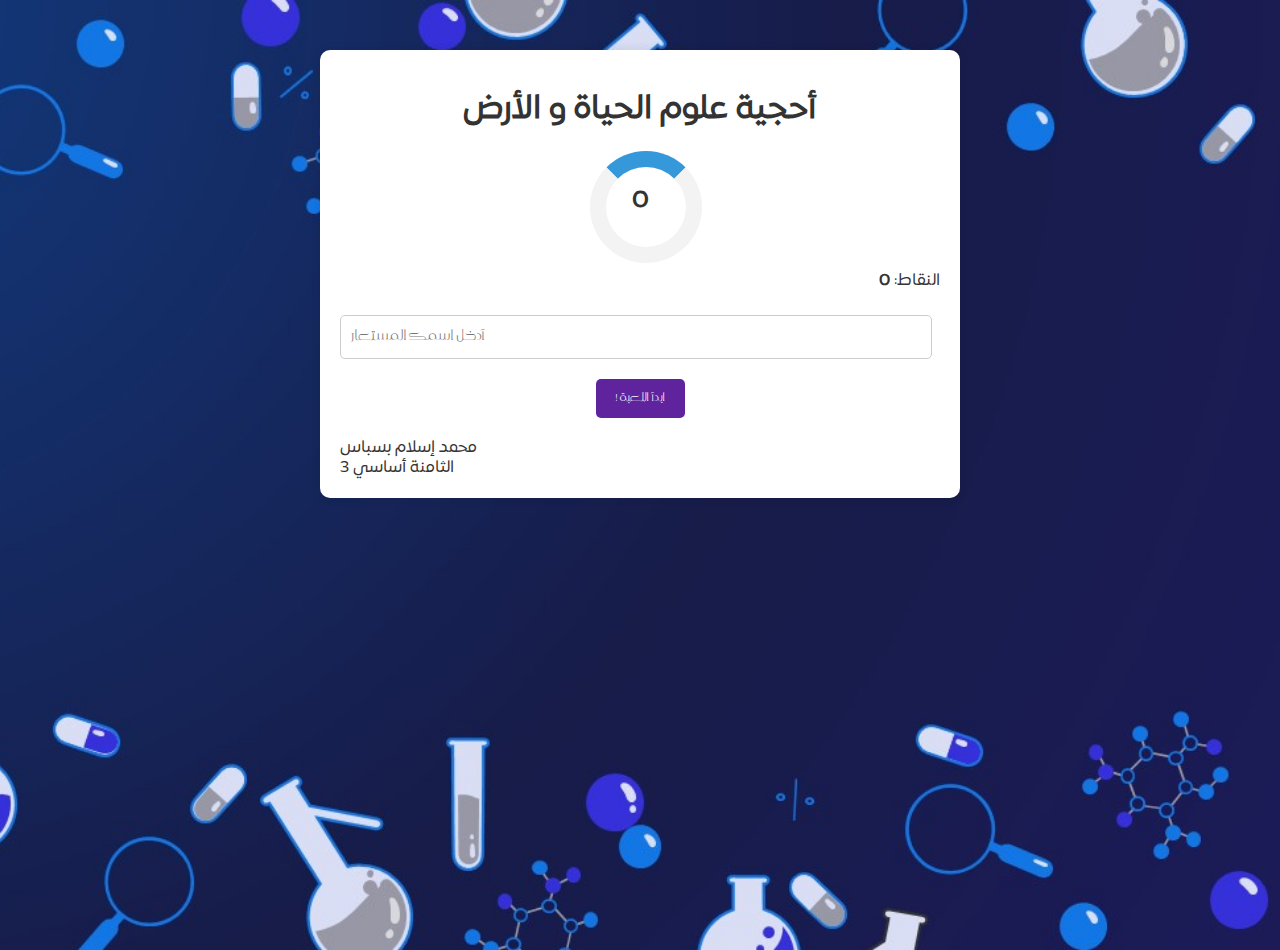
<file: index.html>
<!DOCTYPE html>
<html lang="en">
<head>
    <meta charset="UTF-8">
    <meta name="viewport" content="width=device-width, initial-scale=1.0">
    <title>Quiz Game</title>
    <link rel="stylesheet" href="styles.css">
</head>
<body>
    <div class="container">
        <h1>أحجية علوم الحياة و الأرض</h1>
        <div class="timer-container">
            <div class="timer-circle"></div>
            <div id="timerText" class="timer-text">0</div>
        </div>
        <div id="score">النقاط: <span id="scoreDisplay">0</span></div>
        <p id="question"></p>
        <div id="options"></div>
        <!-- Nickname input -->
        <input type="text" id="nicknameInput" placeholder="أدخل اسمك المستعار">
        <!-- Submit button for nickname -->
        <button id="submitNickname">! ابدأ اللعبة</button>
        <!-- Input answer -->
        <input type="text" id="textInput" placeholder="Type your answer">
        <!-- Submit button for answer -->
        <button id="submitButton">ارسل</button>
        <p id="result"></p>
        <!-- Leaderboard -->
        <div class="bottom-right-text">محمد إسلام بسباس</div>
        <div class="bottom-left-text">الثامنة أساسي 3</div>
    </div>

    <div class="loader-container" id="loaderContainer">
        <div class="loader"></div>
        <div class="loading-text" id="loadingText"></div>
    </div>

    <script src="script.js"></script>
</body>
</html>
</file>
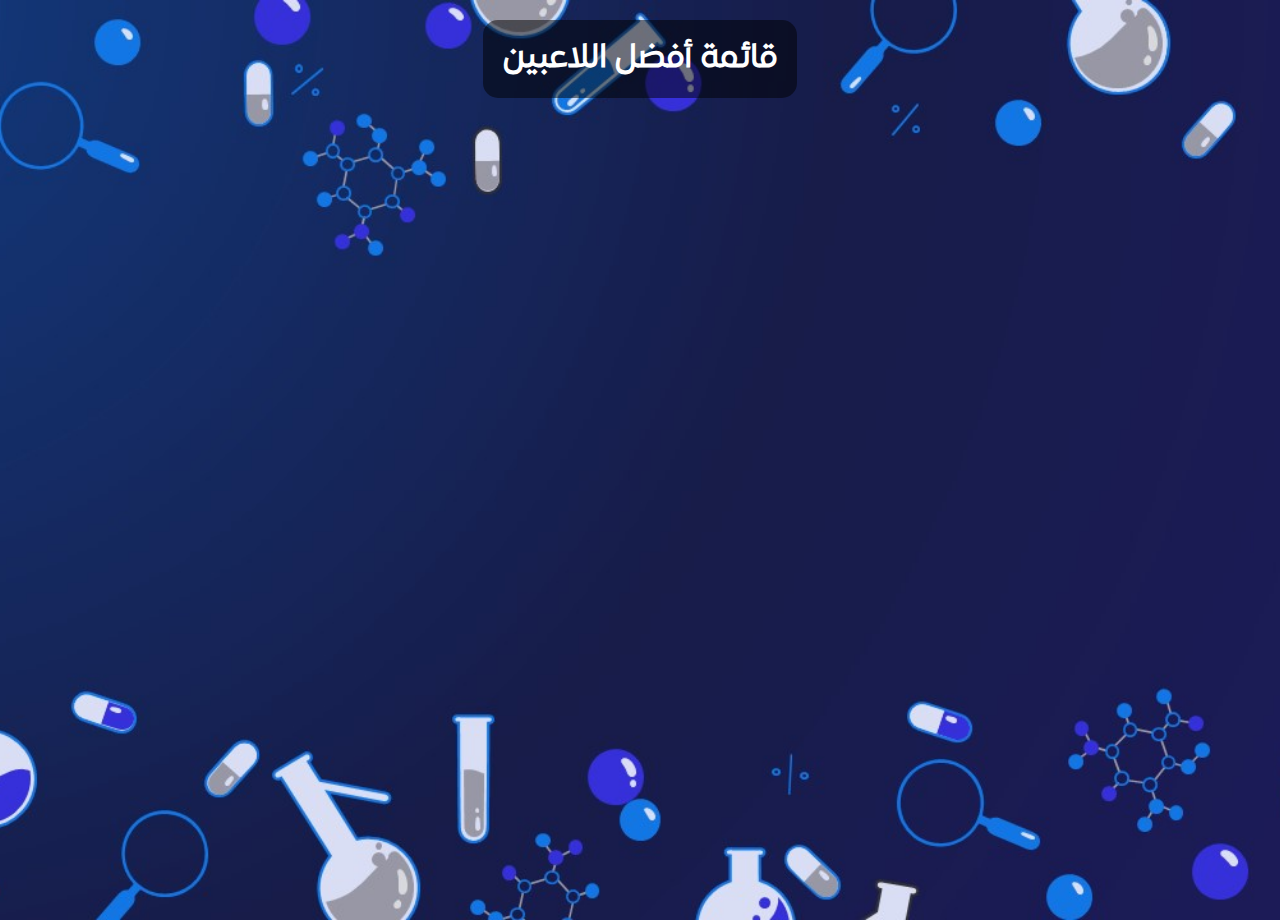
<file: dashboard.html>
<!DOCTYPE html>
<html lang="en">
<head>
    <meta charset="UTF-8">
    <meta name="viewport" content="width=device-width, initial-scale=1.0">
    <title>Leaderboard</title>
    <style>
        /* Import custom fonts */
        @font-face {
            font-family: Expo Arabic;
            src: url('ExpoArabic-Book.woff2') format('woff2');
        }
        @font-face {
            font-family: Muslimah;
            src: url('Muslimah-Thin (1).woff2') format('woff2');
        }

        /* Global styles */
        body {
            font-family: Expo Arabic, sans-serif; /* Use Expo Arabic as primary font */
            background-image: url('Science-Background.jpg');
            background-size: cover;
            background-position: center center;
            background-repeat: no-repeat;
            margin: 0;
            padding: 0;
            color: #333;
            height: 100vh;
            text-align: center; /* Center align all text */
        }
                .title-container {
            background-color: rgba(0, 0, 0, 0.5); /* Semi-transparent gray background color */
            border-radius: 15px; /* Rounded corners */
            padding: 20px; /* Add some padding for spacing */
            margin: 20px auto; /* Center the box */
            width: fit-content; /* Adjust width to fit content */
            max-width: 80%; /* Limit maximum width */
        }

        h1 {
            margin: 0; /* Remove default margin */
            font-family: Expo Arabic, sans-serif; /* Use Muslimah font for the title */
            color: #fff
        }

        /* Table styles */
        table {
            font-family: Muslimah, sans-serif; /* Use Muslimah for table font */
            width: 80%; /* Expand table width for better readability */
            margin: 20px auto;
            border-collapse: collapse;
            border: 1px solid #ddd;
            border-radius: 10px; /* Add rounded corners */
            overflow: hidden; /* Ensure rounded corners are applied correctly */
            background-color: #fff;
        }

        th, td {
            padding: 12px; /* Increase cell padding for better spacing */
            text-align: center; /* Center align table content */
            border-bottom: 1px solid #ddd;
        }

        th {
            background-color: #f9f9f9;
            font-weight: bold; /* Make header cells bold for emphasis */
        }

        tr:nth-child(even) {
            background-color: #f2f2f2;
        }

        tr:hover {
            background-color: #e0e0e0;
        }
    </style>
</head>
<body>
     <div class="title-container">
        <h1>قائمة أفضل اللاعبين</h1> <!-- Leaderboard title in Arabic -->
    </div>
    <div id="json-content">
        <!-- Leaderboard table will be populated here -->
    </div>

    <script src="scripts.js"></script>
</body>
</html>
</file>
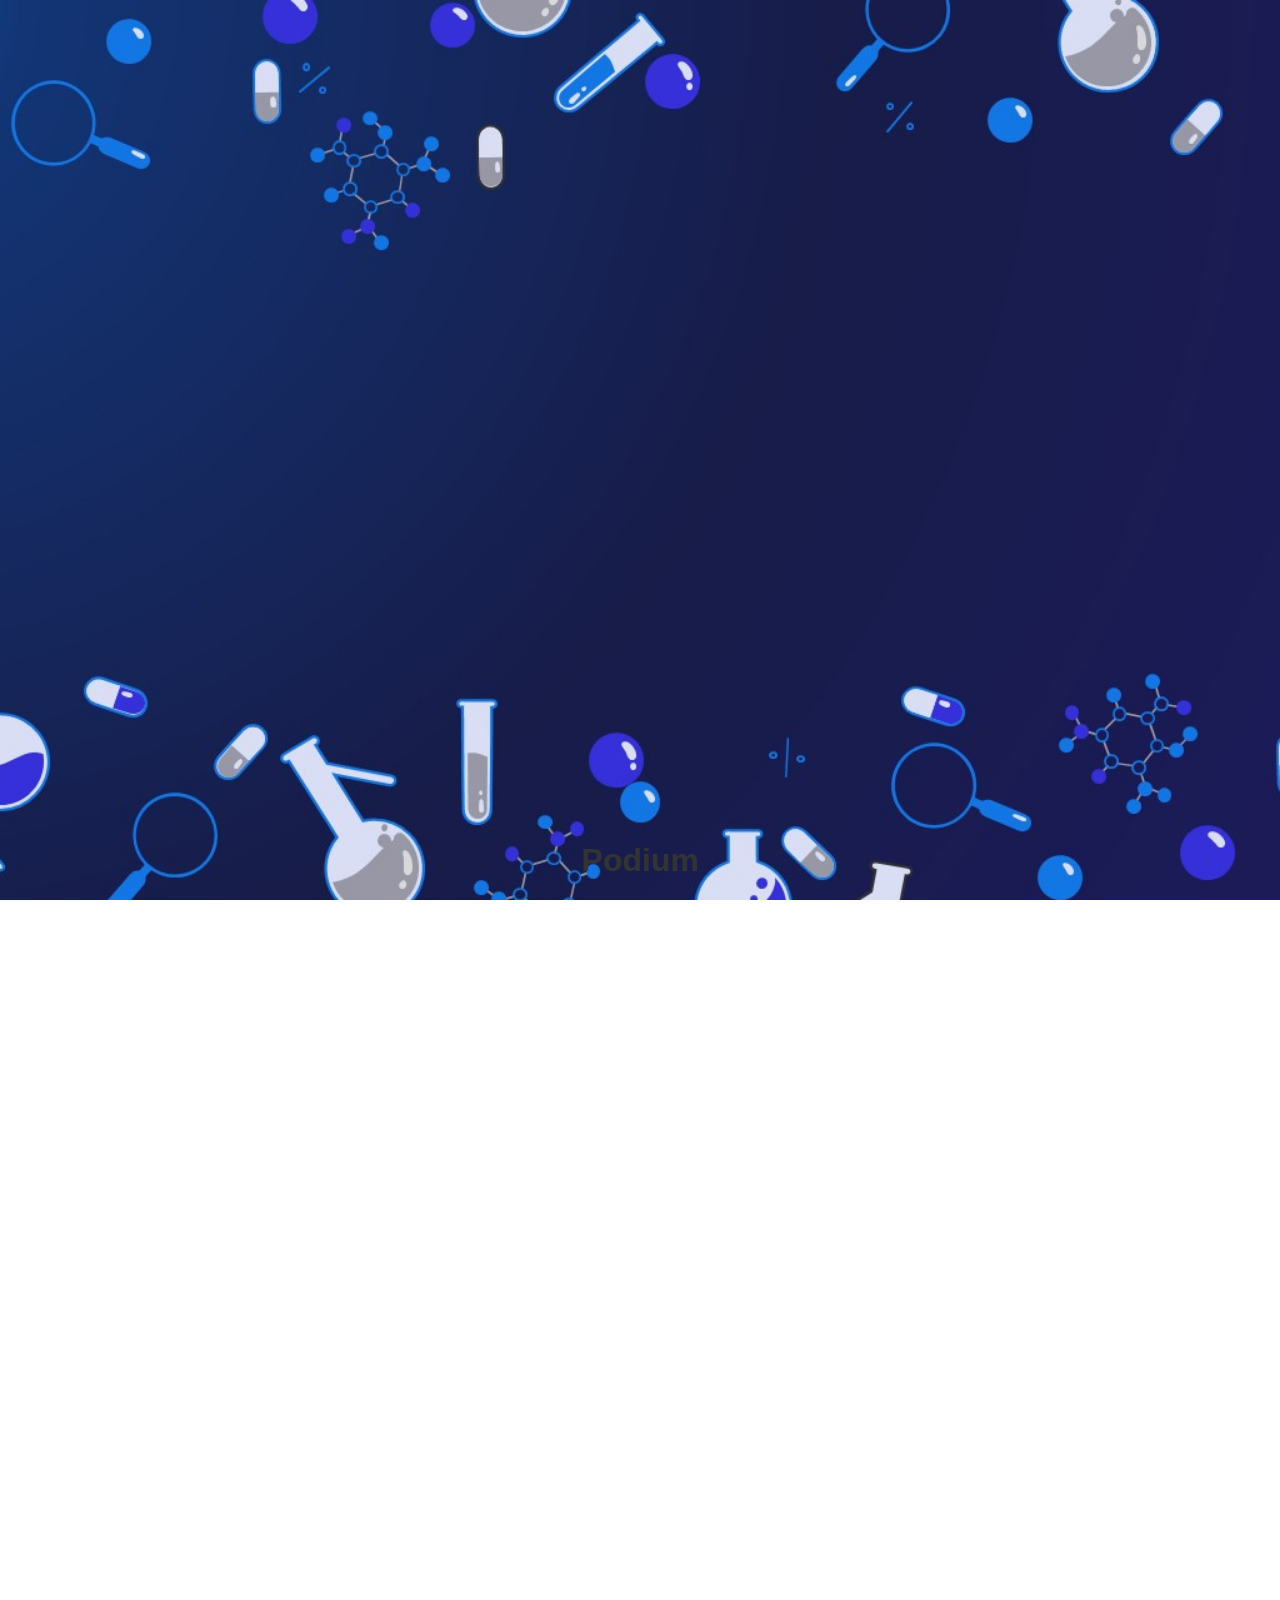
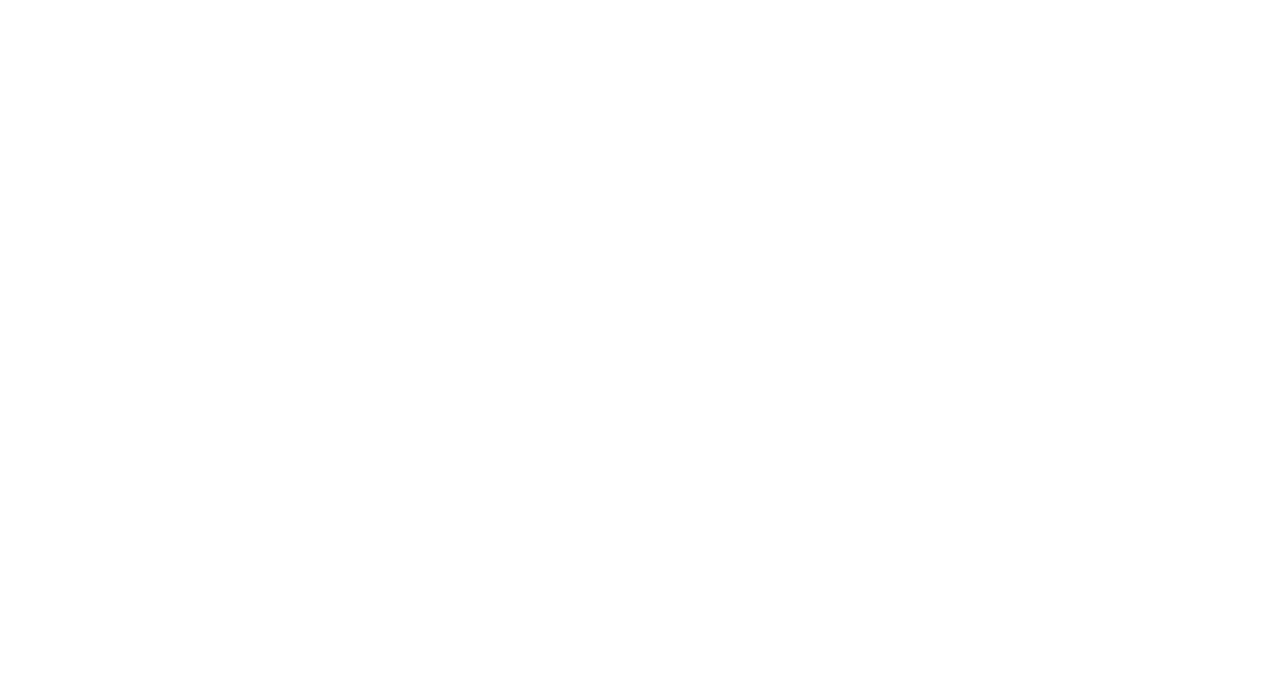
<file: podium.html>
<!doctype html>
<html lang="en">
  <head>
    <meta charset="UTF-8" />
    <meta name="viewport" content="width=device-width, initial-scale=1.0" />
    <title>Podium Page</title>
    <style>
      body {
        font-family:
          Expo Arabic,
          sans-serif;
        background-image: url("Science-Background.jpg");
        background-size: cover;
        background-position: center;
        background-repeat: no-repeat;
        margin: 0;
        overflow-x: hidden; /* Prevent horizontal scrolling */
        overflow-y: hidden; /* Prevent horizontal scrolling */

        padding: 0;
        color: #333;
        height: 100vh; /* Set the body height to fill the viewport */
        display: flex;
        align-items: flex-end; /* Align items to the bottom */
        justify-content: center; /* Align items horizontally */
      }

      h1 {
        text-align: center;
        color: #333;
      }

      .bronze-medal {
        background-image: url("winner 3.png");
        width: 700px;
        height: 700px;
        background-size: cover;
        background-position: center;
        background-repeat: no-repeat;
        transition:
          transform 0.5s,
          opacity 0.5s;
        opacity: 0;
        position: absolute;
        bottom: 0;
        left: 85%;
        transform: translateX(-50%) translateY(200%);
      }
      .gold-medal {
        background-image: url("winner 1.png");
        width: 700px;
        height: 700px;
        background-size: cover;
        background-position: center;
        background-repeat: no-repeat;
        transition:
          transform 0.5s,
          opacity 0.5s;
        opacity: 0;
        position: absolute;
        bottom: 0;
        left: 50%;
        transform: translateX(-50%) translateY(200%);
      }
      .silver-medal {
        background-image: url("winner 2.png");
        width: 700px;
        height: 700px;
        background-size: cover;
        background-position: center;
        background-repeat: no-repeat;
        transition:
          transform 0.5s,
          opacity 0.5s;
        opacity: 0;
        position: absolute;
        bottom: 0;
        left: 15%;
        transform: translateX(-50%) translateY(200%);
      }
      .silver-player {
        font-size: 24px;
        font-weight: bold;
        text-align: center;
        opacity: 0;
        transition: opacity 0.5s;
        position: absolute;
        top: calc(
          40% - 120px
        ); /* Adjusted to be above the bronze medal by 20px */
        left: 15%;
        transform: translate(-50%, -50%);
        color: #fff;
      }
      .gold-player {
        font-size: 24px;
        font-weight: bold;
        text-align: center;
        opacity: 0;
        transition: opacity 0.5s;
        position: absolute;
        top: calc(
          25% - 120px
        ); /* Adjusted to be above the bronze medal by 20px */
        left: 50%;
        transform: translate(-50%, -50%);
        color: #fff;
      }
      .bronze-player {
        font-size: 24px;
        font-weight: bold;
        text-align: center;
        opacity: 0;
        transition: opacity 0.5s;
        position: absolute;
        top: calc(
          50% - 120px
        ); /* Adjusted to be above the bronze medal by 20px */
        left: 85%;
        transform: translate(-50%, -50%);
        color: #fff;
      }
      .player-animation {
        opacity: 1;
      }

      @keyframes fadeIn {
        from {
          opacity: 0;
        }
        to {
          opacity: 1;
        }
      }

      @keyframes flyIn {
        from {
          transform: translateX(-50%) translateY(200%);
        }
        to {
          transform: translateX(-50%) translateY(0);
        }
      }
    </style>
  </head>
  <body>
    <h1>Podium</h1>
    <div class="medal bronze-medal" id="bronzeMedal"></div>
    <div class="player bronze-player" id="bronzePlayer"></div>
    <div class="medal silver-medal" id="silverMedal"></div>
    <div class="player silver-player" id="silverPlayer"></div>
    <div class="medal gold-medal" id="goldMedal"></div>
    <div class="player gold-player" id="goldPlayer"></div>

    <script>
      document.addEventListener("DOMContentLoaded", function () {
        // Fetch JSON data from server
        fetch("https://pacific-aboard-stock.glitch.me/get-scores")
          .then((response) => response.json())
          .then((jsonData) => {
            // Process the fetched JSON data
            displayScores(jsonData);
          })
          .catch((error) => console.error("Error fetching scores:", error));
      });

      function displayScores(scores) {
        // Assuming scores is an array of objects with 'nickname' and 'score' properties
        // Sort the scores by descending order of scores
        scores.sort((a, b) => b.score - a.score);

        // Select the top 3 scores
        const topThree = scores.slice(0, 3);

        // Assuming you have elements with IDs 'goldPlayer', 'silverPlayer', and 'bronzePlayer'
        const bronzePlayer = document.getElementById("bronzePlayer");
        const silverPlayer = document.getElementById("silverPlayer");
        const goldPlayer = document.getElementById("goldPlayer");

        // Update the player names with the top 3 scores
        if (topThree.length >= 3) {
          bronzePlayer.textContent = topThree[2].nickname;
          silverPlayer.textContent = topThree[1].nickname;
          goldPlayer.textContent = topThree[0].nickname;
        }

        // Add fly-in animation to bronze medal
        const bronzeMedal = document.getElementById("bronzeMedal");
        bronzeMedal.style.opacity = 1;
        bronzeMedal.style.animation = "flyIn 1s ease forwards";

        // Add animation class to player name
        setTimeout(() => {
          bronzePlayer.style.opacity = 1;
          bronzePlayer.style.animation = "fadeIn 0.5s ease forwards";

          // Add fly-in animation to silver medal
          const silverMedal = document.getElementById("silverMedal");
          silverMedal.style.opacity = 1;
          silverMedal.style.animation = "flyIn 1s ease forwards";

          // Add animation class to silver player
          setTimeout(() => {
            silverPlayer.style.opacity = 1;
            silverPlayer.style.animation = "fadeIn 0.5s ease forwards";

            // Add fly-in animation to gold medal
            const goldMedal = document.getElementById("goldMedal");
            goldMedal.style.opacity = 1;
            goldMedal.style.animation = "flyIn 1s ease forwards";

            // Add animation class to gold player
            setTimeout(() => {
              goldPlayer.style.opacity = 1;
              goldPlayer.style.animation = "fadeIn 0.5s ease forwards";
            }, 2000); // Wait for 1 second after gold medal fly in
          }, 1000); // Wait for 1 second after silver player fade in
        }, 1000); // Wait for 1 second after bronze medal fly in
      }
    </script>
  </body>
</html>
</file>
<file: styles.css>
@font-face {
    font-family: Expo Arabic; /* Name of the font family */
    src: url('ExpoArabic-Book.woff2') format('woff2'); /* Source of the font file */
}
@font-face {
    font-family: Muslimah; /* Name of the font family */
    src: url('Muslimah-Thin (1).woff2') format('woff2'); /* Source of the font file */
}
body {
        font-family: Expo Arabic, sans-serif;
        background-image: url('Science-Background.jpg');
        background-size: cover;
        background-position: center;
        background-repeat: no-repeat;
        margin: 0;
     overflow-y: hidden; /* Prevent horizontal scrolling */
        padding: 0;
        color: #333;

        height: 100vh; /* Set the body height to fill the viewport */

    }

    .container {
        max-width: 600px;
        margin: 50px auto;
        background-color: #fff;
        padding: 20px;
        border-radius: 10px;
        box-shadow: 0 0 10px rgba(0, 0, 0, 0.1);
        animation: fadeIn 0.5s ease;
    }

    @keyframes fadeIn {
        from {
            opacity: 0;
        }
        to {
            opacity: 1;
        }
    }

    h1 {
        text-align: center;
        color: #333;
    }

    #timer, #score {
        text-align: right;
        margin-bottom: 10px;
    }

    #timerText, #scoreDisplay {
        font-weight: bold;
        color: #333;
    }

    #question {
        text-align: center;
        font-size: 24px;
        margin-bottom: 20px;
    }

    #options {
        text-align: center;
    }

    .option {
        display: inline-block;
        margin: 10px;
        padding: 10px 20px;
        background-color: #5e239d;
        color: #fff;
        border: none;
        border-radius: 5px;
        cursor: pointer;
        transition: background-color 0.3s;
    }

    .option:hover {
        background-color: #4b1a7a;
    }

    #textInput {
        width: calc(100% - 40px);
        padding: 10px;
        margin: 10px 0;
        border: 1px solid #5e239d;
        border-radius: 5px;
        color: #5e239d;
        font-size: 16px;
        transition: border-color 0.3s;
        display: none;
    }

    #textInput:focus {
        border-color: #4b1a7a;
    }

    button {
        display: none;
        font-family: 'Muslimah', sans-serif;
        margin: 20px auto;
        padding: 10px 20px;
        background-color: #5e239d;
        color: #fff;
        border: none;
        border-radius: 5px;
        cursor: pointer;
        transition: background-color 0.3s;
    }

    button:hover {
        background-color: #4b1a7a;
    }

    #result {
        text-align: center;
        font-weight: bold;
        font-size: 18px;
        margin-top: 20px;
        color: #5e239d;
    }

    .correct-answer {
        background-color: #28a745;
        color: #fff;
        padding: 10px;
        border-radius: 5px;
        text-align: center;
        animation: correctAnimation 1s ease-in-out;
    }

    @keyframes correctAnimation {
        0% {
            transform: scale(0.9);
        }
        50% {
            transform: scale(1.1);
        }
        100% {
            transform: scale(1);
        }
    }

    .loader-container {
        position: fixed;
        top: 0;
        left: 0;
        width: 100%;
        height: 100%;
        background-color: rgba(0, 0, 0, 0.5);
        display: none;
        justify-content: center;
        align-items: center;
        z-index: 9999;
    }

    .loader {
        border: 8px solid #f3f3f3;
        border-radius: 50%;
        border-top: 8px solid #3498db;
        width: 40px;
        height: 40px;
        animation: spin 2s linear infinite;
        margin: 20px auto;
    }

    @keyframes spin {
        0% { transform: rotate(0deg); }
        100% { transform: rotate(360deg); }
    }

    .loading-text {
        text-align: center;
        font-size: 18px;
        color: #fff;
        margin-top: 20px;
    }

    .timer-container {
        position: relative;
        width: 100px;
        height: 100px;
        margin: 20px auto;
    }
    #nicknameInput {
        width: 95%;
        font-family: 'Muslimah', sans-serif;
        padding: 10px;
        margin: 10px 0;
        border: 1px solid #ccc;
        border-radius: 5px;
        font-size: 16px;
        transition: border-color 0.3s;
    }
    
    #nicknameInput:focus {
        border-color: #5e239d;
        outline: none;
    }
    
    .timer-circle {
        border: 16px solid #f3f3f3;
        border-radius: 50%;
        border-top: 16px solid #3498db;
        width: 80px;
        height: 80px;
        animation: spin 2s linear infinite;
        margin: 20px auto;
    }

    .timer-text {
        position: absolute;
        top: 50%;
        left: 50%;
        transform: translate(-50%, -50%);
        font-size: 24px;
        font-weight: bold;
        color: #5e239d;
        line-height: 80px; /* Equal to the height of the circle */
    }

    @media only screen and (max-width: 599px) {
        body {
            font-size: 16px; /* Adjust font size for better readability on mobile */
        }
    
        .container {
            width: 90%; /* Adjusted width for better responsiveness */
            margin: 20px auto; /* Reduce margin for smaller screens */
        }
    
        h1 {
            font-size: 24px; /* Decrease heading font size for mobile */
        }
    
        #question {
            font-size: 20px; /* Decrease question font size for mobile */
        }
    
        .option {
            padding: 8px 16px; /* Adjust option button padding for mobile */
            font-size: 14px; /* Decrease option button font size for mobile */
        }
    
        #textInput {
            font-size: 14px; /* Decrease input font size for mobile */
        }
    
        button {
            font-size: 16px; /* Adjust button font size for mobile */
        }
    
        #result {
            font-size: 16px; /* Adjust result font size for mobile */
        }
    
        .timer-container {
            margin: 10px auto; /* Reduce timer container margin for mobile */
        }
    
        #nicknameInput {
            font-size: 14px; /* Decrease input font size for mobile */
        }
    
        .timer-circle {
            width: 60px; /* Decrease timer circle size for mobile */
            height: 60px;
            border-width: 12px; /* Adjust border width for smaller circle */
        }
    
        .timer-text {
            font-size: 18px; /* Adjust timer text font size for mobile */
        }
    }
</file>
